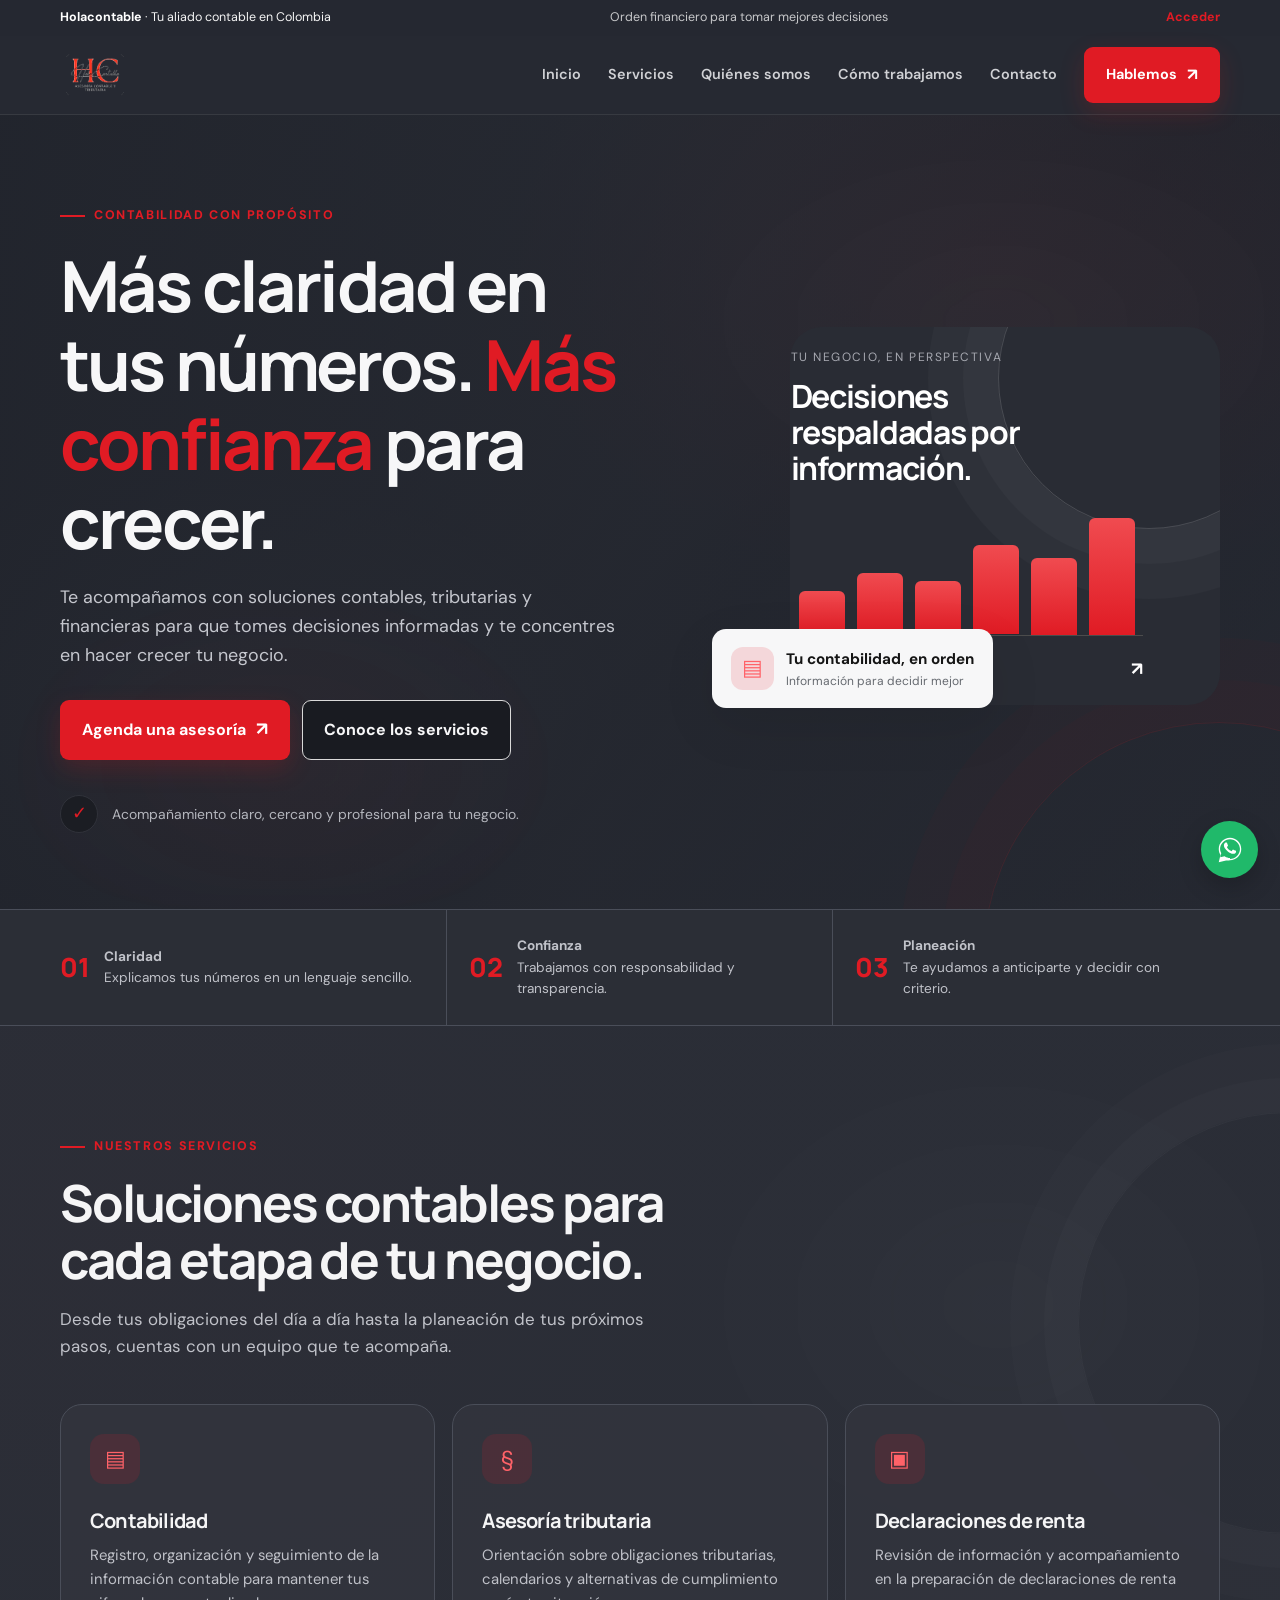
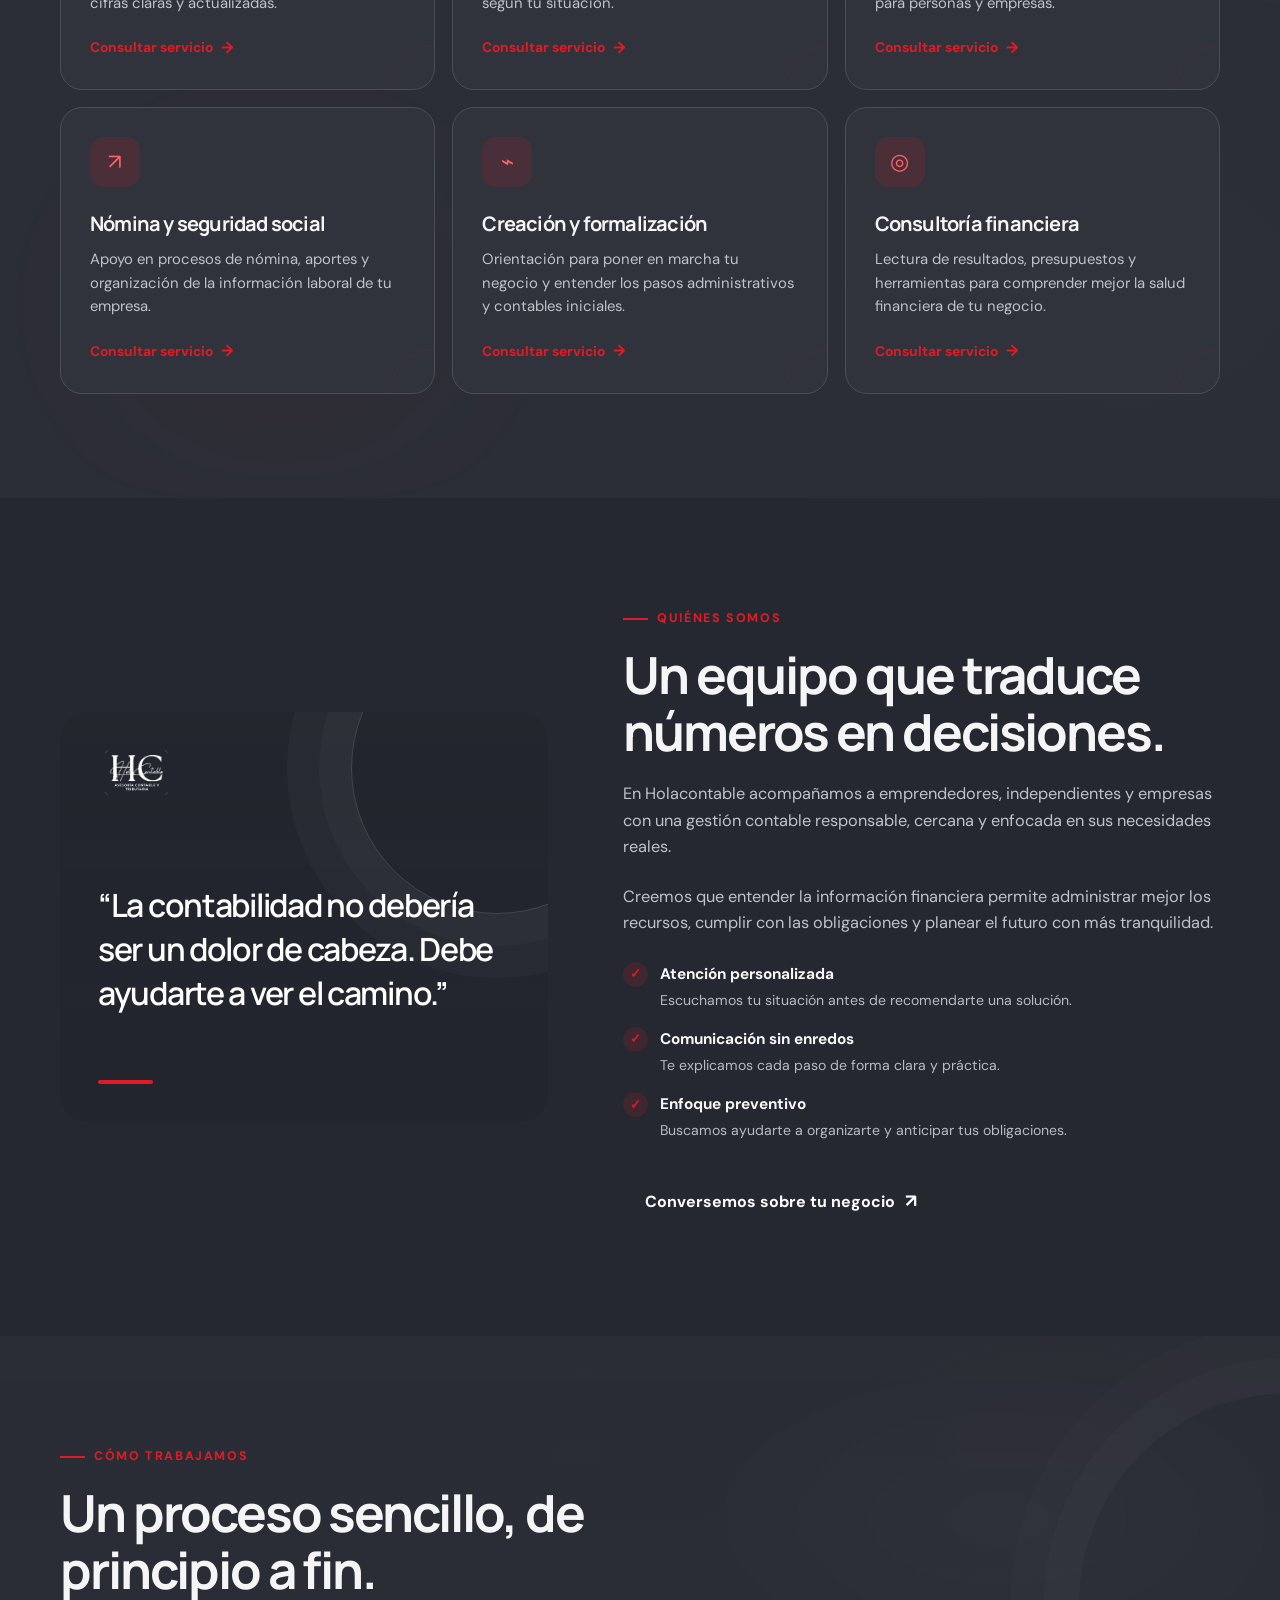
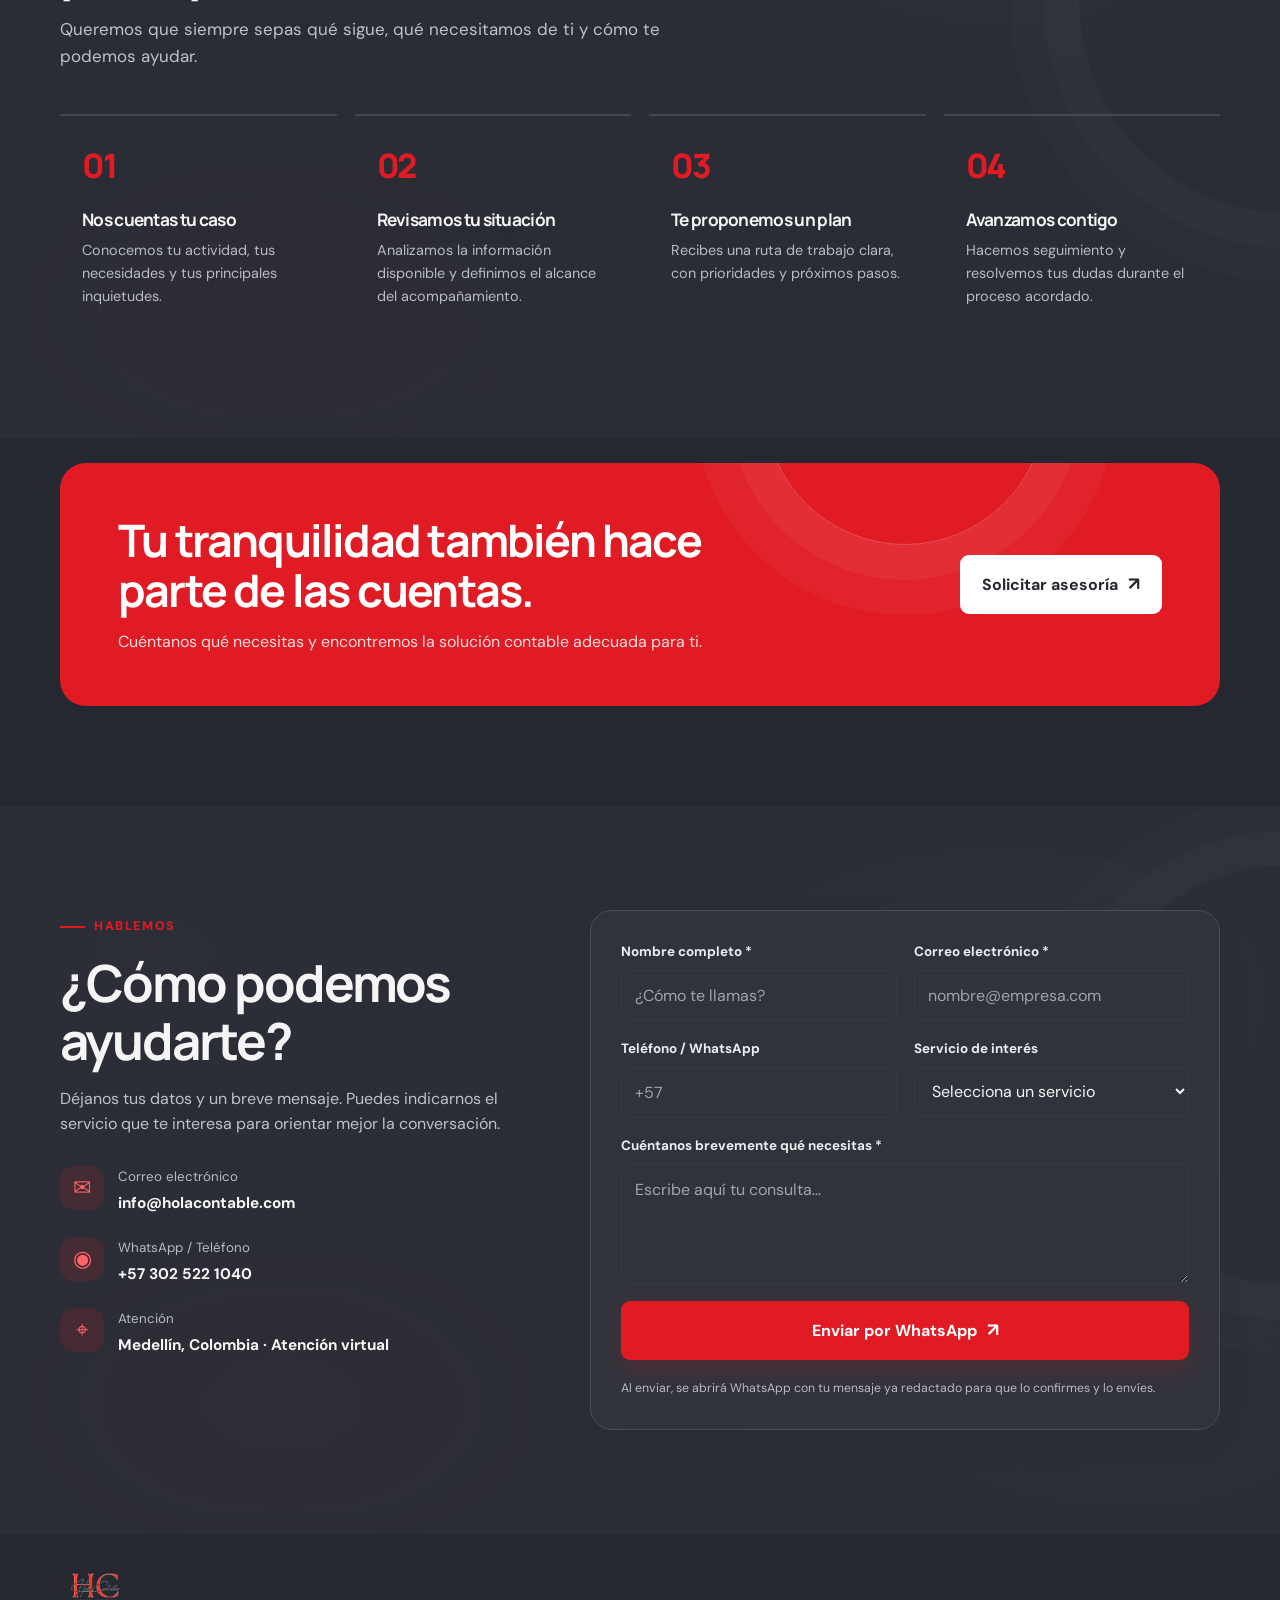
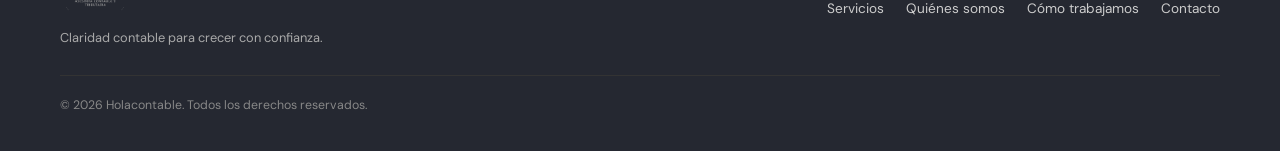
<file: index.html>
﻿<!DOCTYPE html>
<html lang="es">
<head>
  <meta charset="UTF-8">
  <meta name="viewport" content="width=device-width, initial-scale=1.0">
  <meta name="theme-color" content="#292c34">
  <meta name="description" content="Holacontable: asesoría contable, tributaria y financiera para empresas y emprendedores en Colombia.">
  <title>Holacontable | Claridad contable para crecer</title>
  <link rel="preconnect" href="https://fonts.googleapis.com">
  <link rel="preconnect" href="https://fonts.gstatic.com" crossorigin>
  <link href="https://fonts.googleapis.com/css2?family=DM+Sans:wght@400;500;600;700&family=Manrope:wght@400;500;600;700;800&display=swap" rel="stylesheet">
  <style>
    :root {
      --red: #e01b24;
      --red-dark: #b5121b;
      --ink: #252831;
      --muted: #777b84;
      --line: #4a4e59;
      --soft: #2d3039;
      --white: #fff;
      --radius: 22px;
      --shadow: 0 18px 55px rgba(0,0,0,.08);
    }
    * { box-sizing: border-box; }
    html { scroll-behavior: smooth; scroll-padding-top: 90px; }
    body { margin: 0; color: #f7f7f8; background: #252831; font-family: "DM Sans", sans-serif; line-height: 1.6; }
    h1,h2,h3,h4 { font-family: "Manrope", sans-serif; line-height: 1.12; letter-spacing: -.04em; margin: 0; }
    p { margin: 0; }
    a { color: inherit; text-decoration: none; }
    button,input,textarea,select { font: inherit; }
    .container { width: min(1160px, calc(100% - 44px)); margin: auto; }
    .eyebrow { display: inline-flex; align-items: center; gap: 9px; color: var(--red); font-size: .78rem; font-weight: 800; letter-spacing: .13em; text-transform: uppercase; }
    .eyebrow:before { content: ""; width: 25px; height: 2px; background: currentColor; }
    .section { padding: 104px 0; }
    .section-head { max-width: 690px; margin-bottom: 44px; }
    .section-head h2 { color: #f5f5f6; font-size: clamp(2rem, 4vw, 3.35rem); margin: 17px 0; }
    .section-head p { color: #c0c2c9; font-size: 1.06rem; max-width: 600px; }
    .btn { display: inline-flex; align-items: center; justify-content: center; gap: 10px; padding: 14px 21px; border: 1px solid transparent; border-radius: 9px; font-weight: 700; cursor: pointer; transition: transform .2s, background .2s, box-shadow .2s; }
    .btn:hover { transform: translateY(-2px); }
    .btn-primary { color: white; background: var(--red); box-shadow: 0 9px 24px rgba(215,25,32,.2); }
    .btn-primary:hover { background: var(--red-dark); }
    .btn-dark { background: var(--ink); color: white; }
    .btn-outline { border-color: #d9d9d9; background: #191b21; }
    .btn-outline:hover { border-color: var(--ink); }
    .arrow { font-size: 1.15em; transition: transform .2s; }
    a:hover .arrow { transform: translateX(4px); }

    /* Texturas atmosféricas suaves: formas desenfocadas para dar profundidad sin distraer. */
    .hero, .services, .process, .contact { isolation: isolate; }
    .hero::before, .services::before, .process::before, .contact::before {
      content: "";
      position: absolute;
      inset: 0;
      pointer-events: none;
      z-index: -1;
      opacity: .42;
      background:
        radial-gradient(ellipse at 78% 26%, rgba(255,255,255,.055), transparent 24%),
        radial-gradient(ellipse at 22% 82%, rgba(224,27,36,.07), transparent 22%);
      filter: blur(18px);
    }
    .services, .process, .contact { position: relative; overflow: hidden; }
    .services::after, .process::after, .contact::after {
      content: "";
      position: absolute;
      width: 420px;
      height: 420px;
      border-radius: 50%;
      border: 1px solid rgba(255,255,255,.035);
      right: -220px;
      top: 8%;
      box-shadow: 0 0 0 34px rgba(255,255,255,.015), 0 0 0 68px rgba(255,255,255,.012);
      pointer-events: none;
      z-index: -1;
    }

    /* Navegación */
    .topbar { background: var(--ink); color: #f5f5f5; font-size: .78rem; }
    .topbar-inner { min-height: 36px; display: flex; justify-content: space-between; align-items: center; gap: 15px; }
    .topbar strong { color: white; }
    .topbar-note { opacity: .78; }
    .topbar-access { color: var(--red); font-weight: 700; flex-shrink: 0; transition: color .2s; }
    .topbar-access:hover { color: #fff; }
    header { position: sticky; top: 0; z-index: 50; background: rgba(39,42,50,.94); backdrop-filter: blur(16px); border-bottom: 1px solid rgba(255,255,255,.08); }
    .nav { height: 78px; display: flex; align-items: center; justify-content: space-between; gap: 30px; }
    .brand { display: inline-flex; align-items: center; gap: 10px; flex-shrink: 0; }
    .brand-mark { width: 40px; height: 40px; display: grid; place-items: center; background: var(--red); color: white; border-radius: 11px; font-family: Manrope, sans-serif; font-weight: 800; font-size: 1.35rem; letter-spacing: -.08em; }
    .brand-logo-img { height: 42px; width: auto; display: block; }
    .brand-logo-img-light { height: 46px; filter: brightness(0) invert(1); }
    .brand-name { color: #f5f5f6; font: 800 1.38rem Manrope, sans-serif; letter-spacing: -.07em; }
    .brand-name span { color: var(--red); }
    .nav-links { display: flex; align-items: center; gap: 27px; font-size: .9rem; font-weight: 600; }
    .nav-links a:not(.btn) { color: #d0d1d5; transition: color .2s; }
    .nav-links a:not(.btn):hover, .nav-links a.active { color: var(--red); }
    .menu-toggle { display: none; border: 0; background: transparent; font-size: 1.7rem; cursor: pointer; }

    /* Portada */
    .hero { position: relative; isolation: isolate; overflow: hidden; padding: 84px 0 76px; background:
      linear-gradient(105deg, rgba(31,34,42,.90) 0%, rgba(36,39,47,.79) 52%, rgba(31,34,42,.70) 100%),
      url('https://images.unsplash.com/photo-1554224155-6726b3ff858f?auto=format&fit=crop&w=2000&q=85') center/cover,
      radial-gradient(ellipse at 78% 20%, rgba(224,27,36,.17), transparent 36%),
      radial-gradient(ellipse at 15% 75%, rgba(255,255,255,.09), transparent 28%),
      linear-gradient(135deg,#3a3e48 0%,#252831 58%,#343843 100%);
    background-size: cover; }
    .hero:after { content: ""; position: absolute; width: 470px; height: 470px; border: 1px solid rgba(215,25,32,.14); border-radius: 50%; right: -175px; bottom: -285px; box-shadow: 0 0 0 42px rgba(215,25,32,.025), 0 0 0 84px rgba(215,25,32,.02); pointer-events: none; }
    .hero-grid { display: grid; grid-template-columns: 1.08fr .92fr; align-items: center; gap: 60px; position: relative; z-index: 1; }
    .hero h1 { color: #f7f7f8; font-size: clamp(2.8rem, 5.5vw, 5.25rem); max-width: 690px; margin: 20px 0 22px; }
    .hero h1 span { color: var(--red); }
    .hero-copy { color: #c5c7ce; font-size: 1.12rem; max-width: 555px; }
    .hero-actions { display: flex; flex-wrap: wrap; gap: 12px; margin-top: 31px; }
    .hero-trust { display: flex; align-items: center; gap: 14px; margin-top: 35px; color: #b4b6bd; font-size: .87rem; }
    .trust-icon { width: 38px; height: 38px; display: grid; place-items: center; background: #1b1d23; border: 1px solid #30323a; border-radius: 50%; color: var(--red); font-size: 1.15rem; }
    .hero-visual { position: relative; min-height: 430px; display: flex; align-items: center; justify-content: center; }
    .visual-backdrop { position: absolute; width: 85%; height: 88%; right: 0; top: 6%; border-radius: 32px; background: #292c34; overflow: hidden; }
    .visual-backdrop:before { content: ""; position: absolute; width: 300px; height: 300px; border: 1px solid rgba(255,255,255,.15); border-radius: 50%; top: -100px; right: -80px; box-shadow: 0 0 0 35px rgba(255,255,255,.025),0 0 0 70px rgba(255,255,255,.025); }
    .visual-content { position: relative; z-index: 2; width: 82%; padding: 31px; color: white; }
    .visual-label { font-size: .75rem; letter-spacing: .13em; text-transform: uppercase; color: #a6a8b0; }
    .visual-content h3 { font-size: 2rem; margin: 12px 0 24px; max-width: 320px; }
    .chart { height: 125px; display: flex; align-items: end; gap: 12px; border-bottom: 1px solid #4c4c4c; padding: 0 8px; }
    .bar { flex: 1; background: linear-gradient(180deg,#f04b50,var(--red)); border-radius: 6px 6px 0 0; animation: grow .9s ease both; transform-origin: bottom; }
    .bar:nth-child(1){height:35%;animation-delay:.08s}.bar:nth-child(2){height:50%;animation-delay:.16s}.bar:nth-child(3){height:43%;animation-delay:.24s}.bar:nth-child(4){height:72%;animation-delay:.32s}.bar:nth-child(5){height:62%;animation-delay:.4s}.bar:nth-child(6){height:94%;animation-delay:.48s}
    @keyframes grow { from { transform: scaleY(.1); opacity:.3; } to { transform: scaleY(1); opacity:1; } }
    .visual-foot { display: flex; justify-content: space-between; align-items: center; margin-top: 19px; color: #b7bac2; font-size: .8rem; }
    .visual-foot strong { color: white; font-size: 1.15rem; }
    .floating-card { position: absolute; z-index: 3; bottom: 23px; left: -2px; background: #f7f7f8; color: #111; padding: 17px 19px; border-radius: 14px; box-shadow: var(--shadow); display: flex; align-items: center; gap: 12px; animation: float 4s ease-in-out infinite; }
    .floating-symbol { width: 43px; height: 43px; border-radius: 12px; background: rgba(224,27,36,.14); color: #ff6268; display: grid; place-items: center; font-size: 1.35rem; }
    .floating-card small { color: #666a70; display: block; font-size: .75rem; }
    .floating-card strong { color: #151515; font-size: .95rem; }
    @keyframes float { 0%,100% { transform: translateY(0); } 50% { transform: translateY(-7px); } }

    .proof-strip { background: #2b2e36; border-top: 1px solid #4a4e59; border-bottom: 1px solid #4a4e59; }
    .proof-grid { display: grid; grid-template-columns: repeat(3,1fr); }
    .proof-item { display: flex; align-items: center; gap: 14px; padding: 25px 22px; border-right: 1px solid var(--line); }
    .proof-item:first-child { padding-left: 0; }
    .proof-item:last-child { border: 0; }
    .proof-number { font: 800 1.65rem Manrope,sans-serif; color: var(--red); }
    .proof-item p { color: #c0c2c9; font-size: .85rem; }

    /* Servicios */
    .services { background:
      linear-gradient(rgba(43,46,55,.91), rgba(43,46,55,.93)),
      url('https://images.unsplash.com/photo-1521737711867-e3b97375f902?auto=format&fit=crop&w=1800&q=80') center/cover,
      radial-gradient(ellipse at 12% 20%, rgba(224,27,36,.11), transparent 34%),
      radial-gradient(ellipse at 88% 80%, rgba(255,255,255,.08), transparent 32%); }
    .service-grid { display: grid; grid-template-columns: repeat(3,1fr); gap: 17px; }
    .service-card { position: relative; min-height: 250px; padding: 29px; background: rgba(49,52,61,.94); border: 1px solid #4a4e59; border-radius: var(--radius); transition: transform .25s, box-shadow .25s, border-color .25s; overflow: hidden; }
    .service-card:hover { transform: translateY(-7px); box-shadow: var(--shadow); border-color: rgba(224,27,36,.6); }
    .service-icon { width: 50px; height: 50px; display: grid; place-items: center; background: rgba(224,27,36,.14); color: #ff6268; border-radius: 14px; font-size: 1.35rem; margin-bottom: 26px; }
    .service-card h3 { color: #f5f5f6; font-size: 1.25rem; margin-bottom: 12px; }
    .service-card p { color: #c0c2c9; font-size: .93rem; }
    .service-link { display: inline-flex; gap: 8px; align-items: center; margin-top: 19px; font-weight: 700; font-size: .87rem; color: var(--red); }
    .service-card:after { content: ""; position: absolute; width: 85px; height: 85px; border: 1px solid rgba(215,25,32,.09); border-radius: 50%; right: -43px; bottom: -43px; }

    /* Nosotros */
    .about-grid { display: grid; grid-template-columns: .9fr 1.1fr; gap: 75px; align-items: center; }
    .about-panel { background: linear-gradient(rgba(34,37,45,.83), rgba(34,37,45,.91)), url('https://images.unsplash.com/photo-1556761175-b413da4baf72?auto=format&fit=crop&w=1100&q=80') center/cover; border-radius: 26px; min-height: 410px; padding: 38px; color: white; position: relative; overflow: hidden; display: flex; flex-direction: column; justify-content: space-between; }
    .about-panel:before { content: ""; position: absolute; width: 290px; height: 290px; border: 1px solid rgba(255,255,255,.15); border-radius: 50%; right: -95px; top: -90px; box-shadow: 0 0 0 32px rgba(255,255,255,.025),0 0 0 64px rgba(255,255,255,.025); }
    .about-panel > * { position: relative; z-index: 1; }
    .about-panel .brand-name { font-size: 1.65rem; }
    .about-panel blockquote { font: 600 clamp(1.55rem,2.5vw,2.2rem) Manrope,sans-serif; letter-spacing: -.04em; margin: 50px 0 28px; }
    .about-panel .red-line { height: 4px; width: 55px; background: var(--red); border-radius: 4px; }
    .about-copy h2 { color: #f5f5f6; font-size: clamp(2rem,4vw,3.2rem); margin: 17px 0 21px; }
    .about-copy > p { color: #c0c2c9; font-size: 1.02rem; margin-bottom: 24px; }
    .value-list { display: grid; gap: 15px; margin: 26px 0 30px; }
    .value-item { display: flex; align-items: flex-start; gap: 12px; }
    .check { flex: 0 0 25px; height: 25px; display: grid; place-items: center; color: var(--red); background: rgba(224,27,36,.14); border-radius: 50%; font-size: .8rem; font-weight: 800; }
    .value-item strong { display: block; font-size: .96rem; }
    .value-item span:last-child { color: #b9bbc3; font-size: .88rem; }

    /* Proceso */
    .process { background:
      linear-gradient(rgba(42,45,54,.91), rgba(42,45,54,.94)),
      url('https://images.unsplash.com/photo-1551836022-d5d88e9218df?auto=format&fit=crop&w=1800&q=80') center/cover,
      radial-gradient(ellipse at 82% 15%, rgba(224,27,36,.10), transparent 35%),
      radial-gradient(ellipse at 10% 95%, rgba(255,255,255,.08), transparent 28%); }
    .process-grid { display: grid; grid-template-columns: repeat(4,1fr); gap: 18px; counter-reset: step; }
    .process-step { padding: 26px 22px; border-top: 2px solid #454852; position: relative; transition: border-color .2s; }
    .process-step:hover { border-color: var(--red); }
    .step-number { color: var(--red); font: 800 2.1rem Manrope,sans-serif; margin-bottom: 22px; letter-spacing: -.07em; }
    .process-step h3 { color: #f5f5f6; font-size: 1.08rem; margin-bottom: 10px; }
    .process-step p { color: #b9bbc3; font-size: .9rem; }

    /* CTA */
    .cta-wrap { padding: 25px 0 100px; }
    .cta { position: relative; overflow: hidden; background: var(--red); color: white; border-radius: 26px; padding: 52px 58px; display: flex; align-items: center; justify-content: space-between; gap: 30px; }
    .cta:after { content: ""; position: absolute; width: 280px; height: 280px; border: 1px solid rgba(255,255,255,.22); border-radius: 50%; right: 15%; top: -200px; box-shadow: 0 0 0 35px rgba(255,255,255,.05),0 0 0 70px rgba(255,255,255,.035); }
    .cta-copy { position: relative; z-index: 1; max-width: 660px; }
    .cta h2 { font-size: clamp(1.8rem,3.5vw,3rem); margin-bottom: 13px; }
    .cta p { color: rgba(255,255,255,.85); }
    .cta .btn { background: white; color: var(--ink); flex-shrink: 0; position: relative; z-index: 1; }
    .cta .btn:hover { box-shadow: 0 10px 28px rgba(0,0,0,.18); }

    /* Contacto y pie */
    .contact { background:
      linear-gradient(rgba(43,46,55,.91), rgba(43,46,55,.94)),
      url('https://images.unsplash.com/photo-1556761175-4b46a572b786?auto=format&fit=crop&w=1800&q=80') center/cover,
      radial-gradient(ellipse at 12% 20%, rgba(224,27,36,.12), transparent 34%),
      radial-gradient(ellipse at 88% 80%, rgba(255,255,255,.08), transparent 32%); }
    .contact-grid { display: grid; grid-template-columns: .85fr 1.15fr; gap: 65px; align-items: start; }
    .contact-copy h2 { color: #f5f5f6; font-size: clamp(2rem,4vw,3.2rem); margin: 17px 0; }
    .contact-copy > p { color: #c0c2c9; margin-bottom: 29px; }
    .contact-detail { display: flex; gap: 14px; margin: 21px 0; align-items: flex-start; }
    .contact-detail .service-icon { flex-shrink: 0; margin: 0; width: 44px; height: 44px; }
    .contact-detail small { display: block; color: #b9bbc3; margin-bottom: 3px; }
    .contact-detail strong { font-size: .96rem; }
    .contact-form { background: rgba(49,52,61,.96); border: 1px solid #4a4e59; border-radius: 22px; padding: 30px; box-shadow: 0 12px 38px rgba(0,0,0,.035); }
    .form-grid { display: grid; grid-template-columns: 1fr 1fr; gap: 17px; }
    .field { display: flex; flex-direction: column; gap: 7px; }
    .field.full { grid-column: 1 / -1; }
    .field label { font-size: .84rem; font-weight: 700; color: #ededf0; }
    .field input,.field textarea,.field select { width: 100%; border: 1px solid #383a43; color: #f5f5f5; background: #30333c; padding: 12px 13px; border-radius: 9px; outline: none; transition: border-color .2s, box-shadow .2s; }
    .field input::placeholder,.field textarea::placeholder { color: #a0a3ac; }
    .field select option { background: #30333c; color: #f5f5f5; }
    .field input:focus,.field textarea:focus,.field select:focus { border-color: var(--red); box-shadow: 0 0 0 3px rgba(224,27,36,.12); }
    .field textarea { min-height: 120px; resize: vertical; }
    .form-note { color: #b9bbc3; font-size: .77rem; margin-top: 12px; }
    footer { background: var(--ink); color: white; padding: 35px 0; }
    .footer-inner { display: flex; justify-content: space-between; align-items: center; gap: 25px; }
    .footer-brand p { color: #aaa; font-size: .8rem; margin-top: 9px; }
    .footer-links { display: flex; flex-wrap: wrap; gap: 22px; color: #ccc; font-size: .85rem; }
    .footer-links a:hover { color: white; }
    .copyright { color: #888; font-size: .77rem; margin-top: 27px; padding-top: 20px; border-top: 1px solid #333; }
    .whatsapp { position: fixed; right: 22px; bottom: 22px; z-index: 40; width: 57px; height: 57px; display: grid; place-items: center; border-radius: 50%; color: white; background: #20b96a; box-shadow: 0 9px 24px rgba(0,0,0,.2); font-size: 1.55rem; transition: transform .2s; }
    .whatsapp:hover { transform: translateY(-4px) scale(1.03); }
    .reveal { opacity: 0; transform: translateY(22px); transition: opacity .65s ease, transform .65s ease; }
    .reveal.visible { opacity: 1; transform: translateY(0); }
    @media (prefers-reduced-motion: reduce) { *,*::before,*::after { animation-duration: .01ms !important; transition-duration: .01ms !important; scroll-behavior: auto !important; } .reveal { opacity: 1; transform: none; } }
    @media (max-width: 900px) {
      .nav-links { gap: 16px; }
      .nav-links .btn { padding: 11px 13px; }
      .hero-grid { gap: 30px; }
      .hero-visual { min-height: 380px; }
      .service-grid { grid-template-columns: repeat(2,1fr); }
      .about-grid,.contact-grid { gap: 35px; }
      .process-grid { grid-template-columns: repeat(2,1fr); }
    }
    @media (max-width: 700px) {
      .container { width: min(100% - 32px, 560px); }
      .section { padding: 74px 0; }
      .topbar-inner { justify-content: center; text-align: center; min-height: 32px; }
      .topbar-note { display: none; }
      .nav { height: 68px; }
      .menu-toggle { display: block; }
      .nav-links { display: none; position: absolute; left: 0; right: 0; top: 68px; padding: 18px 22px 24px; background: #30333c; border-bottom: 1px solid #4a4e59; box-shadow: 0 18px 25px rgba(0,0,0,.35); flex-direction: column; align-items: stretch; gap: 0; }
      .nav-links.open { display: flex; }
      .nav-links a:not(.btn) { padding: 12px 0; border-bottom: 1px solid #393c46; }
      .nav-links .btn { margin-top: 14px; }
      .hero { padding: 63px 0 54px; }
      .hero-grid { grid-template-columns: 1fr; }
      .hero h1 { color: #f7f7f8; font-size: clamp(2.65rem, 12vw, 4.1rem); }
      .hero-visual { min-height: 360px; margin-top: 8px; }
      .visual-backdrop { width: 91%; }
      .visual-content { padding: 24px; }
      .floating-card { left: 0; bottom: 6px; }
      .proof-grid { grid-template-columns: 1fr; }
      .proof-item,.proof-item:first-child { padding: 17px 0; border-right: 0; border-bottom: 1px solid var(--line); }
      .proof-item:last-child { border-bottom: 0; }
      .service-grid { grid-template-columns: 1fr; }
      .service-card { min-height: unset; }
      .about-grid,.contact-grid { grid-template-columns: 1fr; }
      .about-panel { min-height: 340px; }
      .about-panel blockquote { margin: 42px 0 25px; }
      .process-grid { grid-template-columns: 1fr; gap: 4px; }
      .process-step { padding: 22px 0; }
      .step-number { margin-bottom: 10px; }
      .cta-wrap { padding: 10px 0 70px; }
      .cta { padding: 33px 25px; align-items: flex-start; flex-direction: column; }
      .contact-form { padding: 22px; }
      .form-grid { grid-template-columns: 1fr; }
      .field.full { grid-column: auto; }
      .footer-inner { align-items: flex-start; flex-direction: column; }
      .footer-links { gap: 15px; }
    }
  </style>
</head>
<body>
  <div class="topbar">
    <div class="container topbar-inner">
      <span><strong>Holacontable</strong> · Tu aliado contable en Colombia</span>
      <span class="topbar-note">Orden financiero para tomar mejores decisiones</span>
      <a class="topbar-access" href="https://crm.holacontable.com" target="_blank" rel="noopener">Acceder</a>
    </div>
  </div>

  <header>
    <nav class="container nav" aria-label="Navegación principal">
      <a class="brand" href="#inicio" aria-label="Holacontable, inicio">
        <img src="[data-uri]" alt="Holacontable" class="brand-logo-img">
      </a>
      <button class="menu-toggle" id="menuToggle" aria-label="Abrir menú" aria-expanded="false">☰</button>
      <div class="nav-links" id="navLinks">
        <a href="#inicio">Inicio</a>
        <a href="#servicios">Servicios</a>
        <a href="#nosotros">Quiénes somos</a>
        <a href="#proceso">Cómo trabajamos</a>
        <a href="#contacto">Contacto</a>
        <a class="btn btn-primary" href="#contacto">Hablemos <span class="arrow">↗</span></a>
      </div>
    </nav>
  </header>

  <main>
    <section class="hero" id="inicio">
      <div class="container hero-grid">
        <div class="hero-copy-wrap">
          <span class="eyebrow">Contabilidad con propósito</span>
          <h1>Más claridad en tus números. <span>Más confianza</span> para crecer.</h1>
          <p class="hero-copy">Te acompañamos con soluciones contables, tributarias y financieras para que tomes decisiones informadas y te concentres en hacer crecer tu negocio.</p>
          <div class="hero-actions">
            <a class="btn btn-primary" href="#contacto">Agenda una asesoría <span class="arrow">↗</span></a>
            <a class="btn btn-outline" href="#servicios">Conoce los servicios</a>
          </div>
          <div class="hero-trust">
            <span class="trust-icon">✓</span>
            <span>Acompañamiento claro, cercano y profesional para tu negocio.</span>
          </div>
        </div>
        <div class="hero-visual" aria-label="Ilustración de análisis financiero">
          <div class="visual-backdrop"></div>
          <div class="visual-content">
            <div class="visual-label">Tu negocio, en perspectiva</div>
            <h3>Decisiones respaldadas por información.</h3>
            <div class="chart" aria-hidden="true"><span class="bar"></span><span class="bar"></span><span class="bar"></span><span class="bar"></span><span class="bar"></span><span class="bar"></span></div>
            <div class="visual-foot"><span>Control · Planeación · Crecimiento</span><strong>↗</strong></div>
          </div>
          <div class="floating-card">
            <span class="floating-symbol">▤</span>
            <span><strong>Tu contabilidad, en orden</strong><small>Información para decidir mejor</small></span>
          </div>
        </div>
      </div>
    </section>

    <section class="proof-strip" aria-label="Nuestra forma de trabajar">
      <div class="container proof-grid">
        <div class="proof-item"><span class="proof-number">01</span><p><strong>Claridad</strong><br>Explicamos tus números en un lenguaje sencillo.</p></div>
        <div class="proof-item"><span class="proof-number">02</span><p><strong>Confianza</strong><br>Trabajamos con responsabilidad y transparencia.</p></div>
        <div class="proof-item"><span class="proof-number">03</span><p><strong>Planeación</strong><br>Te ayudamos a anticiparte y decidir con criterio.</p></div>
      </div>
    </section>

    <section class="section services" id="servicios">
      <div class="container">
        <div class="section-head reveal">
          <span class="eyebrow">Nuestros servicios</span>
          <h2>Soluciones contables para cada etapa de tu negocio.</h2>
          <p>Desde tus obligaciones del día a día hasta la planeación de tus próximos pasos, cuentas con un equipo que te acompaña.</p>
        </div>
        <div class="service-grid">
          <article class="service-card reveal">
            <div class="service-icon">▤</div><h3>Contabilidad</h3>
            <p>Registro, organización y seguimiento de la información contable para mantener tus cifras claras y actualizadas.</p>
            <a class="service-link" href="#contacto" data-service="Contabilidad">Consultar servicio <span class="arrow">→</span></a>
          </article>
          <article class="service-card reveal">
            <div class="service-icon">§</div><h3>Asesoría tributaria</h3>
            <p>Orientación sobre obligaciones tributarias, calendarios y alternativas de cumplimiento según tu situación.</p>
            <a class="service-link" href="#contacto" data-service="Asesoría tributaria">Consultar servicio <span class="arrow">→</span></a>
          </article>
          <article class="service-card reveal">
            <div class="service-icon">▣</div><h3>Declaraciones de renta</h3>
            <p>Revisión de información y acompañamiento en la preparación de declaraciones de renta para personas y empresas.</p>
            <a class="service-link" href="#contacto" data-service="Declaraciones de renta">Consultar servicio <span class="arrow">→</span></a>
          </article>
          <article class="service-card reveal">
            <div class="service-icon">↗</div><h3>Nómina y seguridad social</h3>
            <p>Apoyo en procesos de nómina, aportes y organización de la información laboral de tu empresa.</p>
            <a class="service-link" href="#contacto" data-service="Nómina y seguridad social">Consultar servicio <span class="arrow">→</span></a>
          </article>
          <article class="service-card reveal">
            <div class="service-icon">⌁</div><h3>Creación y formalización</h3>
            <p>Orientación para poner en marcha tu negocio y entender los pasos administrativos y contables iniciales.</p>
            <a class="service-link" href="#contacto" data-service="Creación y formalización de empresas">Consultar servicio <span class="arrow">→</span></a>
          </article>
          <article class="service-card reveal">
            <div class="service-icon">◎</div><h3>Consultoría financiera</h3>
            <p>Lectura de resultados, presupuestos y herramientas para comprender mejor la salud financiera de tu negocio.</p>
            <a class="service-link" href="#contacto" data-service="Consultoría financiera">Consultar servicio <span class="arrow">→</span></a>
          </article>
        </div>
      </div>
    </section>

    <section class="section" id="nosotros">
      <div class="container about-grid">
        <div class="about-panel reveal">
          <div class="brand"><img src="[data-uri]" alt="Holacontable" class="brand-logo-img brand-logo-img-light"></div>
          <blockquote>“La contabilidad no debería ser un dolor de cabeza. Debe ayudarte a ver el camino.”</blockquote>
          <div class="red-line"></div>
        </div>
        <div class="about-copy reveal">
          <span class="eyebrow">Quiénes somos</span>
          <h2>Un equipo que traduce números en decisiones.</h2>
          <p>En Holacontable acompañamos a emprendedores, independientes y empresas con una gestión contable responsable, cercana y enfocada en sus necesidades reales.</p>
          <p>Creemos que entender la información financiera permite administrar mejor los recursos, cumplir con las obligaciones y planear el futuro con más tranquilidad.</p>
          <div class="value-list">
            <div class="value-item"><span class="check">✓</span><div><strong>Atención personalizada</strong><span>Escuchamos tu situación antes de recomendarte una solución.</span></div></div>
            <div class="value-item"><span class="check">✓</span><div><strong>Comunicación sin enredos</strong><span>Te explicamos cada paso de forma clara y práctica.</span></div></div>
            <div class="value-item"><span class="check">✓</span><div><strong>Enfoque preventivo</strong><span>Buscamos ayudarte a organizarte y anticipar tus obligaciones.</span></div></div>
          </div>
          <a class="btn btn-dark" href="#contacto">Conversemos sobre tu negocio <span class="arrow">↗</span></a>
        </div>
      </div>
    </section>

    <section class="section process" id="proceso">
      <div class="container">
        <div class="section-head reveal">
          <span class="eyebrow">Cómo trabajamos</span>
          <h2>Un proceso sencillo, de principio a fin.</h2>
          <p>Queremos que siempre sepas qué sigue, qué necesitamos de ti y cómo te podemos ayudar.</p>
        </div>
        <div class="process-grid">
          <article class="process-step reveal"><div class="step-number">01</div><h3>Nos cuentas tu caso</h3><p>Conocemos tu actividad, tus necesidades y tus principales inquietudes.</p></article>
          <article class="process-step reveal"><div class="step-number">02</div><h3>Revisamos tu situación</h3><p>Analizamos la información disponible y definimos el alcance del acompañamiento.</p></article>
          <article class="process-step reveal"><div class="step-number">03</div><h3>Te proponemos un plan</h3><p>Recibes una ruta de trabajo clara, con prioridades y próximos pasos.</p></article>
          <article class="process-step reveal"><div class="step-number">04</div><h3>Avanzamos contigo</h3><p>Hacemos seguimiento y resolvemos tus dudas durante el proceso acordado.</p></article>
        </div>
      </div>
    </section>

    <div class="cta-wrap">
      <div class="container">
        <section class="cta reveal">
          <div class="cta-copy"><h2>Tu tranquilidad también hace parte de las cuentas.</h2><p>Cuéntanos qué necesitas y encontremos la solución contable adecuada para ti.</p></div>
          <a class="btn" href="#contacto">Solicitar asesoría <span class="arrow">↗</span></a>
        </section>
      </div>
    </div>

    <section class="section contact" id="contacto">
      <div class="container contact-grid">
        <div class="contact-copy reveal">
          <span class="eyebrow">Hablemos</span>
          <h2>¿Cómo podemos ayudarte?</h2>
          <p>Déjanos tus datos y un breve mensaje. Puedes indicarnos el servicio que te interesa para orientar mejor la conversación.</p>
          <div class="contact-detail"><span class="service-icon">✉</span><div><small>Correo electrónico</small><strong>info@holacontable.com</strong></div></div>
          <div class="contact-detail"><span class="service-icon">◉</span><div><small>WhatsApp / Teléfono</small><strong>+57 302 522 1040</strong></div></div>
          <div class="contact-detail"><span class="service-icon">⌖</span><div><small>Atención</small><strong>Medellín, Colombia · Atención virtual</strong></div></div>
        </div>
        <form class="contact-form reveal" id="contactForm">
          <div class="form-grid">
            <div class="field"><label for="nombre">Nombre completo *</label><input id="nombre" name="nombre" autocomplete="name" placeholder="¿Cómo te llamas?" required></div>
            <div class="field"><label for="correo">Correo electrónico *</label><input id="correo" name="correo" type="email" autocomplete="email" placeholder="nombre@empresa.com" required></div>
            <div class="field"><label for="telefono">Teléfono / WhatsApp</label><input id="telefono" name="telefono" type="tel" autocomplete="tel" placeholder="+57"></div>
            <div class="field"><label for="servicio">Servicio de interés</label><select id="servicio" name="servicio"><option value="">Selecciona un servicio</option><option>Contabilidad</option><option>Asesoría tributaria</option><option>Declaraciones de renta</option><option>Nómina y seguridad social</option><option>Creación y formalización de empresas</option><option>Consultoría financiera</option><option>Otro</option></select></div>
            <div class="field full"><label for="mensaje">Cuéntanos brevemente qué necesitas *</label><textarea id="mensaje" name="mensaje" placeholder="Escribe aquí tu consulta..." required></textarea></div>
            <div class="field full"><button class="btn btn-primary" type="submit">Enviar por WhatsApp <span class="arrow">↗</span></button><p class="form-note">Al enviar, se abrirá WhatsApp con tu mensaje ya redactado para que lo confirmes y lo envíes.</p></div>
          </div>
        </form>
      </div>
    </section>
  </main>

  <footer>
    <div class="container">
      <div class="footer-inner">
        <div class="footer-brand">
          <a class="brand" href="#inicio"><img src="[data-uri]" alt="Holacontable" class="brand-logo-img"></a>
          <p>Claridad contable para crecer con confianza.</p>
        </div>
        <div class="footer-links"><a href="#servicios">Servicios</a><a href="#nosotros">Quiénes somos</a><a href="#proceso">Cómo trabajamos</a><a href="#contacto">Contacto</a></div>
      </div>
      <div class="copyright">© <span id="year"></span> Holacontable. Todos los derechos reservados.</div>
    </div>
  </footer>

  <!-- Cambia el número de WhatsApp en el enlace por el número real, con indicativo de país y sin + ni espacios. -->
  <a class="whatsapp" href="https://wa.me/573025221040?text=Hola%20Holacontable%2C%20quiero%20recibir%20informaci%C3%B3n%20sobre%20sus%20servicios." target="_blank" rel="noopener" aria-label="Contactar por WhatsApp">
    <svg viewBox="0 0 32 32" width="30" height="30" fill="currentColor" aria-hidden="true"><path d="M16.004 3C9.377 3 4 8.373 4 15c0 2.34.666 4.523 1.82 6.38L4 29l7.82-1.77A11.93 11.93 0 0 0 16.004 27C22.63 27 28 21.627 28 15S22.63 3 16.004 3Zm0 21.6c-1.98 0-3.82-.58-5.37-1.58l-.385-.24-4.64 1.05 1.08-4.52-.26-.4A9.56 9.56 0 0 1 5.4 15c0-5.85 4.76-10.6 10.604-10.6 5.84 0 10.596 4.75 10.596 10.6 0 5.85-4.756 10.6-10.596 10.6Zm5.84-7.94c-.32-.16-1.9-.94-2.19-1.04-.294-.106-.508-.16-.72.16-.214.32-.83 1.04-1.018 1.254-.187.213-.374.24-.694.08-.32-.16-1.35-.498-2.572-1.59-.95-.848-1.59-1.894-1.777-2.214-.187-.32-.02-.494.14-.654.144-.144.32-.374.48-.56.16-.187.213-.32.32-.534.107-.213.054-.4-.027-.56-.08-.16-.72-1.734-.986-2.374-.26-.624-.524-.54-.72-.55l-.613-.01c-.213 0-.56.08-.853.4-.293.32-1.12 1.094-1.12 2.668s1.146 3.094 1.306 3.308c.16.213 2.253 3.44 5.46 4.823.763.33 1.358.527 1.822.675.766.243 1.462.21 2.012.127.614-.092 1.9-.776 2.168-1.526.267-.75.267-1.394.187-1.527-.08-.133-.293-.213-.613-.373Z"/></svg>
  </a>

  <script>
    // Menú adaptable para celulares
    const menuToggle = document.getElementById('menuToggle');
    const navLinks = document.getElementById('navLinks');
    menuToggle.addEventListener('click', () => {
      const open = navLinks.classList.toggle('open');
      menuToggle.setAttribute('aria-expanded', String(open));
      menuToggle.textContent = open ? '×' : '☰';
    });
    navLinks.querySelectorAll('a').forEach(link => link.addEventListener('click', () => {
      navLinks.classList.remove('open');
      menuToggle.setAttribute('aria-expanded', 'false');
      menuToggle.textContent = '☰';
    }));

    // Animaciones discretas al desplazarse
    const revealObserver = new IntersectionObserver(entries => {
      entries.forEach(entry => {
        if (entry.isIntersecting) {
          entry.target.classList.add('visible');
          revealObserver.unobserve(entry.target);
        }
      });
    }, { threshold: 0.12 });
    document.querySelectorAll('.reveal').forEach(el => revealObserver.observe(el));

    // Precarga el servicio seleccionado cuando alguien pulsa una tarjeta
    document.querySelectorAll('[data-service]').forEach(link => link.addEventListener('click', () => {
      const select = document.getElementById('servicio');
      select.value = link.dataset.service;
    }));

    // Formulario: arma el mensaje y lo envía directo por WhatsApp, sin pasar por correo.
    const WHATSAPP_NUMBER = '573025221040';
    document.getElementById('contactForm').addEventListener('submit', event => {
      event.preventDefault();
      const data = new FormData(event.currentTarget);
      const lineas = [
        'Hola Holacontable, quiero información sobre sus servicios.',
        'Nombre: ' + data.get('nombre'),
        'Correo: ' + data.get('correo'),
        'Teléfono: ' + (data.get('telefono') || 'No indicado'),
        'Servicio: ' + (data.get('servicio') || 'No seleccionado'),
        '',
        'Mensaje: ' + data.get('mensaje')
      ];
      const texto = encodeURIComponent(lineas.join('\n'));
      window.open('https://wa.me/' + WHATSAPP_NUMBER + '?text=' + texto, '_blank');
      event.currentTarget.reset();
    });
    document.getElementById('year').textContent = new Date().getFullYear();
  </script>
</body>
</html>
</file>
